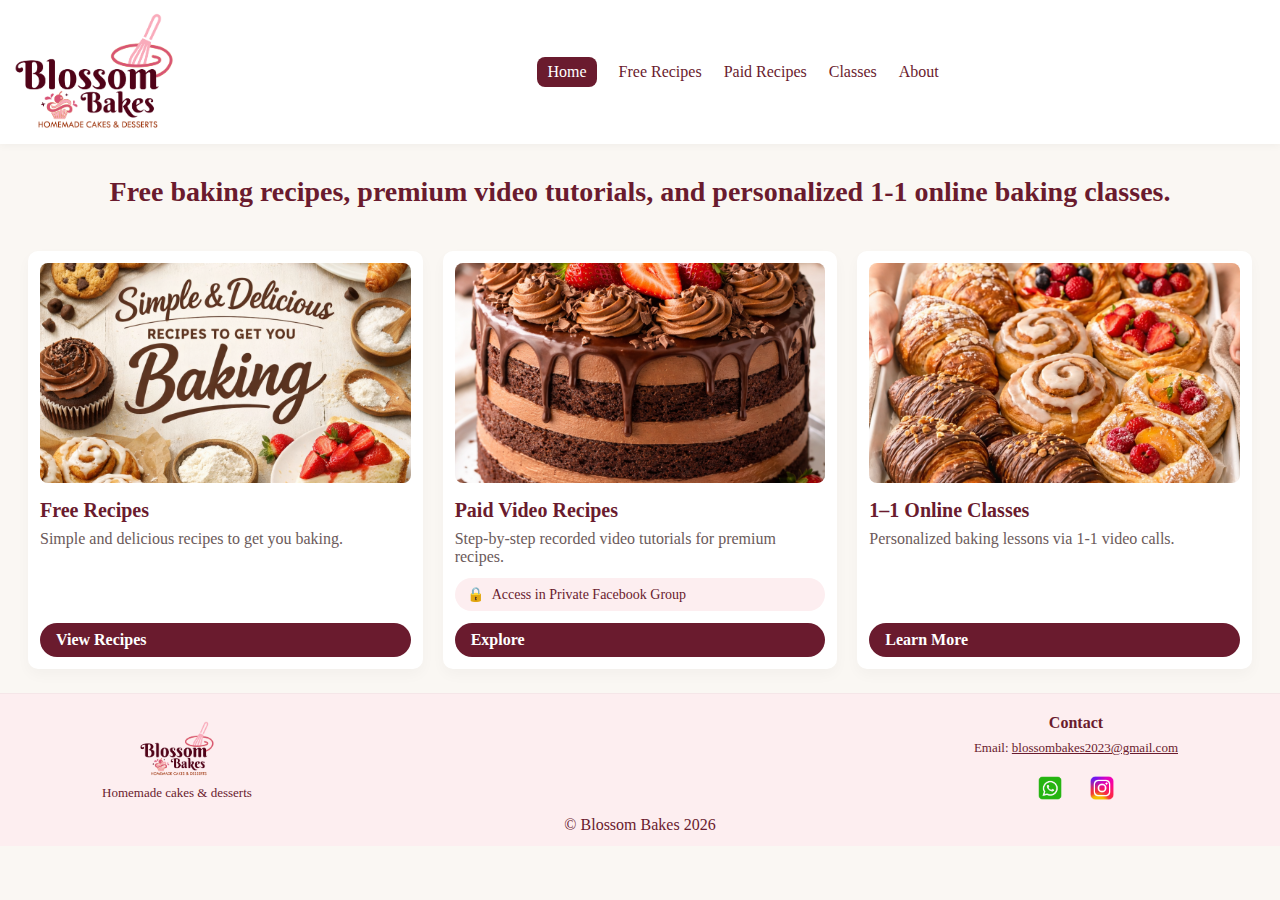
<file: index.html>
<!DOCTYPE html>
<html>
<head>
  <meta charset="utf-8">
  <meta name="viewport" content="width=device-width,initial-scale=1">
  <title>Blossom Bakes</title>
  <link rel="stylesheet" href="assets/css/style.css">
  <script defer src="assets/js/include-fragments.js"></script>
</head>
<body>

<div data-include="header"></div>

<main>
  <section class="hero">
    <div class="hero-inner">
      <h1>Free baking recipes, premium video tutorials, and personalized 1-1 online baking classes.</h1>
    </div>
  </section>

  <section class="cards-grid">
  <article class="card">
      <div class="card-media">
        <img src="assets/images/free-recipes.png" alt="free recipes assortment">
      </div>
      <div class="card-body">
        <h3 class="card-title">Free Recipes</h3>
        <p class="card-desc">Simple and delicious recipes to get you baking.</p>
        <a href="free-recipes.html" class="btn btn-primary">View Recipes</a>
      </div>
    </article>

  <article class="card">
      <div class="card-media">
        <img src="assets/images/paid-recipes.png" alt="Chocolate layer cake with strawberries">
      </div>
      <div class="card-body">
        <h3 class="card-title">Paid Video Recipes</h3>
        <p class="card-desc">Step-by-step recorded video tutorials for premium recipes.</p>
        <div class="card-badge"><span class="lock">🔒</span> Access in Private Facebook Group</div>
  <a href="paid-recipes.html" class="btn btn-primary">Explore</a>
      </div>
    </article>

  <article class="card">
      <div class="card-media">
        <img src="assets/images/live-class.png" alt="Baker holding tray of pastries">
      </div>
      <div class="card-body">
        <h3 class="card-title">1–1 Online Classes</h3>
        <p class="card-desc">Personalized baking lessons via 1-1 video calls.</p>
        <a href="classes.html" class="btn btn-primary">Learn More</a>
      </div>
    </article>
  </section>
</main>

<div data-include="footer"></div>

</body>
</html>
</file>
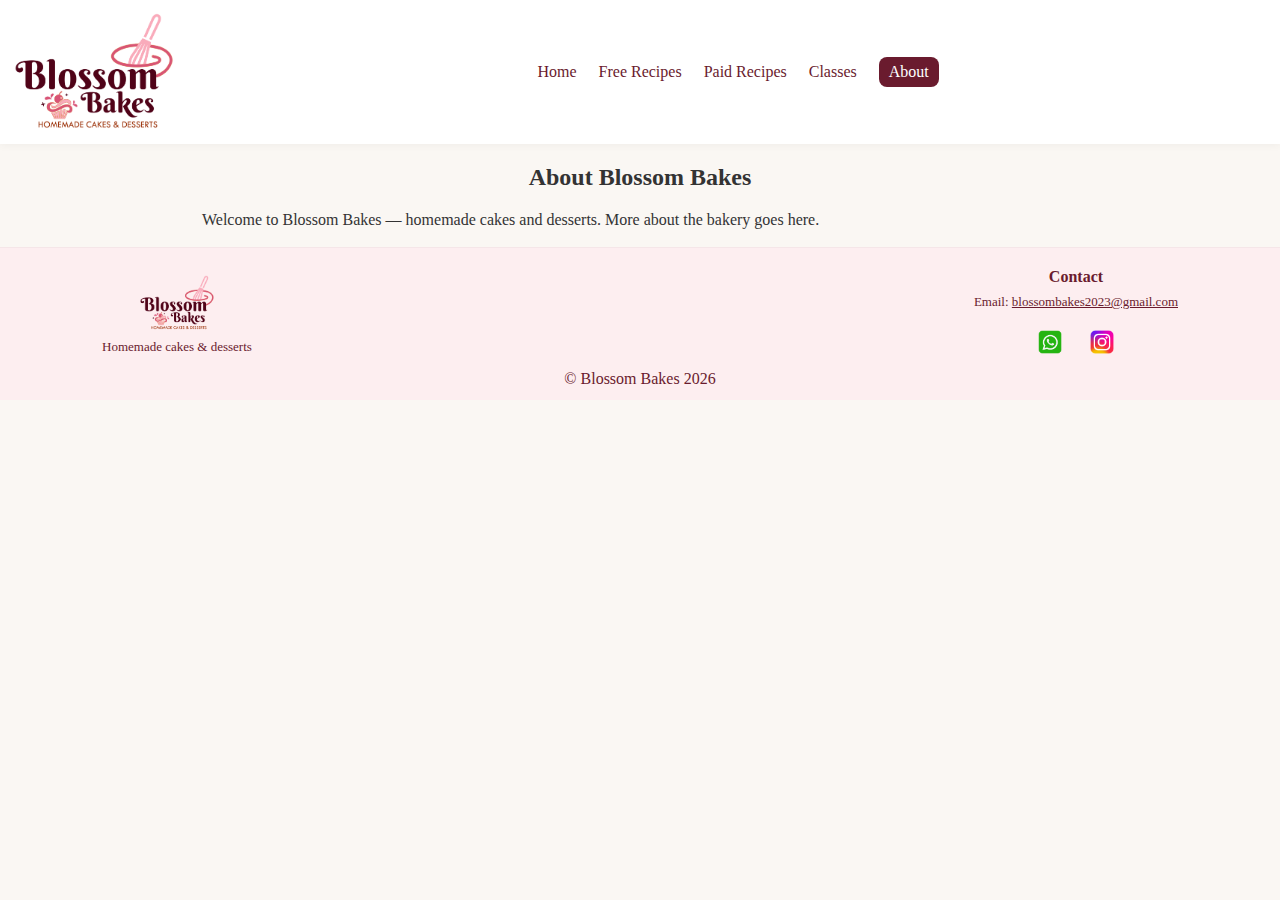
<file: about.html>
<!DOCTYPE html>
<html>
<head>
	<meta charset="utf-8">
	<meta name="viewport" content="width=device-width,initial-scale=1">
	<title>About | Blossom Bakes</title>
	<link rel="stylesheet" href="assets/css/style.css">
	<script defer src="assets/js/include-fragments.js"></script>
</head>
<body>

	<div data-include="header"></div>

	<main>
		<h2 style="text-align:center">About Blossom Bakes</h2>
		<section class="content" style="max-width:900px;margin:18px auto;padding:0 12px;">
			<p>Welcome to Blossom Bakes — homemade cakes and desserts. More about the bakery goes here.</p>
		</section>
	</main>

	<div data-include="footer"></div>
</body>
</html>
</file>
<file: assets/css/style.css>
:root {
  --primary: #6a1b2e;   /* maroon */
  --accent: #f3a6b1;    /* blush pink */
  --bg: #faf7f3;        /* cream */
  --cta: #7a8f78;       /* muted green */
}
* { box-sizing: border-box; }
body {
  margin: 0;
  font-family: Georgia, serif;
  background: var(--bg);
  color: #333;
}
html,body{max-width:100%;overflow-x:hidden;} /* prevent horizontal scrolling on small devices */
img{max-width:100%;height:auto;display:block;} /* responsive images */
/* Header */
.header-outer { background: #fff; box-shadow: 0 2px 8px rgba(0,0,0,0.04); }
header { width: 100%; background: transparent; }
.header-inner {
  display: flex;
  align-items: center;
  justify-content: flex-start; /* left-aligned brand */
  gap: 18px;
  padding: 8px 12px; /* narrow gutters */
}
/* make header-inner the containing block for absolutely-positioned mobile nav */
.header-inner { position: relative; }
.brand { display: flex; align-items: center; gap: 12px; margin-right: 20px; }
.brand a { display: block; }
.header-inner .brand img, header img, .site-logo { height: 120px; display: block; }
.tagline { font-size: 12px; color: var(--primary); font-weight: 700; }

/* Nav and actions */
.main-nav { display: flex; gap: 20px; margin-left: auto; align-items: center; }
.nav-toggle { display: none; background: transparent; border: 0; width: 44px; height: 44px; align-items:center; justify-content:center; cursor:pointer; }
.nav-toggle .hamburger{display:block; width:22px; height:2px; background:var(--primary); position:relative}
.nav-toggle .hamburger:before, .nav-toggle .hamburger:after{content:'';position:absolute;left:0;width:22px;height:2px;background:var(--primary)}
.nav-toggle .hamburger:before{top:-7px}
.nav-toggle .hamburger:after{top:7px}

/* Mobile nav (hidden by default) */
.main-nav.open{display:flex;flex-direction:column;gap:10px;position:absolute;left:0;right:0;top:100%;background:#fff;padding:12px 16px;box-shadow:0 6px 18px rgba(0,0,0,0.08);z-index:100}

/* when nav is open ensure body doesn't scroll horizontally */
body.nav-open{overflow:hidden}
.nav-toggle{z-index:120;}
.main-nav a { color: var(--primary); text-decoration: none; }
.main-nav a:hover { background: rgba(106,27,46,0.08); border-radius: 8px; padding: 6px 8px; }
.main-nav a:focus { outline: 2px solid rgba(106,27,46,0.18); outline-offset: 2px; }
.main-nav a.active { background: var(--primary); color: #fff; padding: 6px 10px; border-radius: 8px; }
.header-actions { margin-left: auto; display: flex; gap: 12px; align-items: center; }
.header-actions .icon {
  width: 64px;
  height: 64px;
  border-radius: 50%;
  display: inline-flex;
  align-items: center;
  justify-content: center;
  background: transparent; /* icon background transparent */
  color: #fff;
  text-decoration: none;
}
.header-actions .icon svg,
.header-actions .icon img { width: 32px; height: 32px; display: block; }

/* Hero */
.hero { text-align: center; padding: 12px 12px; }
.hero-inner { max-width: 1200px; margin: 0 auto; }
.hero h1 { color: var(--primary); font-size: 28px; line-height: 1.25; margin: 8px 0 18px; }

/* Cards grid */
.cards-grid {
  width: 100%;
  max-width: none;
  margin: 8px 0 12px;
  padding: 0 12px;
  display: grid;
  gap: 16px;
  grid-template-columns: repeat(3, 1fr);
  align-items: stretch; /* make grid items stretch to same height */
}
.card {
  background: #fff;
  border-radius: 10px;
  padding: 10px;
  box-shadow: 0 6px 14px rgba(25,20,20,0.03);
  display: flex;
  flex-direction: column;
  height: 100%; /* allow stretch within grid cell */
}
.card-media img { width: 100%; height: 220px; object-fit: cover; border-radius: 8px; display: block; }
.card-body { padding-top: 8px; display: flex; flex-direction: column; flex: 1 1 auto; }
.card-title { color: var(--primary); margin: 8px 0; font-size: 20px; }
.card-desc { color: #6b5a5a; margin: 0 0 12px 0; }
.card-badge { display: inline-flex; align-items: center; gap: 8px; padding: 8px 12px; background: #fdeef0; color: var(--primary); border-radius: 999px; font-size: 14px; margin-bottom: 12px; }
.btn { display: inline-block; padding: 8px 16px; border-radius: 24px; text-decoration: none; font-weight: 700; }
.btn-primary { background: var(--primary); color: #fff; }
.btn-secondary { background: var(--cta); color: #fff; }
.card-body .btn { margin-top: auto; }
.card > .btn { margin-top: auto; }

.site-footer { padding: 12px 0; margin-top: 12px; border-top: 1px solid rgba(0,0,0,0.03); }
.footer-inner { max-width: 1100px; margin: 0 auto; text-align: center; color: #7a5b5b; font-size: 13px; }

/* Footer layout: 3 columns */
/* use same background as the "Access in Private Facebook Group" badge */
.site-footer { background: #fdeef0; color: var(--primary); }
.site-footer a { color: var(--primary); }
.footer-inner { display: grid; grid-template-columns: 1fr 1fr 1fr; gap: 20px; max-width: 1100px; margin: 0 auto; padding: 24px 18px; align-items: start; }
.footer-brand { display:flex; flex-direction:column; gap:8px; align-items: center; text-align: center; }
.footer-logo { height: 56px; display:block; }
.footer-tag { font-size: 13px; color: var(--primary); }
.footer-links h4, .footer-contact h4 { margin: 0 0 8px 0; font-size: 16px; }
.footer-links ul { list-style: none; padding: 0; margin: 0; display:flex; flex-direction:column; gap:6px; }
.footer-links a { text-decoration: none; opacity: 0.95; }
.footer-contact { color: var(--primary); }
.footer-contact .contact-line { margin-bottom: 12px; color: var(--primary); }
.footer-contact a { color: var(--primary); text-decoration: underline; }
.footer-actions { display:flex; gap:12px; align-items:center;justify-content: center; }
.footer-actions .icon { width:40px; height:40px; border-radius:6px; display:inline-flex; align-items:center; justify-content:center; background: transparent; }
.footer-actions .icon img { width:24px; height:24px; display:block; }

.footer-bottom { background: rgba(0,0,0,0.03); padding: 10px 18px; text-align: center; color: var(--primary); font-size:13px; }
.legal-links { margin-top: 8px; }
.legal-links a { margin: 0 8px; color: var(--primary); text-decoration:none; }

@media (max-width: 900px) {
  .footer-inner { grid-template-columns: 1fr; text-align:center; }
  /* footer bottom stacks naturally when narrow */
}

/* Responsive */
@media (max-width: 1100px) {
  .cards-grid { grid-template-columns: repeat(2, 1fr); padding: 0 14px; }
  header img { height: 120px; }
  .header-actions .icon { width: 56px; height: 56px; }
  .card-media img { height: 150px; }
}
@media (max-width: 767px) {
  .main-nav { display: none; }
  .header-inner { padding: 10px 12px; }
  .hero h1 { font-size: 20px; }
  .cards-grid { grid-template-columns: 1fr; padding: 0 12px; }
  header img { height: 100px; }
  .header-actions .icon { width: 48px; height: 48px; }
  .card-media img { height: 140px; }
}
  /* Header - full width, left-flush brand */
  header {
    width: 100%;
    background: transparent;
  }
  .header-inner {
    display: flex;
    align-items: center;
    justify-content: flex-start;
    gap: 20px;
    padding: 12px 8px; /* horizontal gutter (narrow to flush left) */
  }
  .brand { display: flex; align-items: center; gap: 14px; margin-right: 24px; }
  header img { height: 150px; display: block; }
  .tagline { font-size: 12px; color: var(--primary); font-weight: 700; }

  /* Nav sits to the right of brand */
  .main-nav { display: flex; gap: 22px; margin-right: auto; align-items: center; }
  .main-nav a { color: var(--primary); text-decoration: none; }

  /* Icons on the far right */
  .header-actions { display: flex; align-items: center; gap: 12px; margin-left: auto; }
  .header-actions .icon {
    width: 64px; height: 64px; border-radius: 50%; display: inline-flex; align-items: center; justify-content: center;
    background: transparent; color: #fff; text-decoration: none;
  }
  .header-actions .icon svg,
  .header-actions .icon img { width: 32px; height: 32px; display: block; }

  /* Hero */
  .hero { text-align: center; padding: 18px 28px; }
  .hero-inner { max-width: 1200px; margin: 0 auto; }
  .hero h1 { color: var(--primary); font-size: 28px; line-height: 1.25; margin: 12px 0; }

  /* Cards grid - uses more horizontal space */
  .cards-grid { width: 100%; max-width: none; margin: 18px 0; padding: 0 16px; display: grid; gap: 22px; grid-template-columns: repeat(3, 1fr); align-items: stretch; }
  .card { background: #fff; border-radius: 10px; padding: 12px; box-shadow: 0 6px 14px rgba(25,20,20,0.03); display: flex; flex-direction: column; height: 100%; }
  .card-media img { width: 100%; height: 220px; object-fit: cover; border-radius: 8px; display: block; }
  .card-body { padding-top: 8px; display: flex; flex-direction: column; flex: 1 1 auto; }
  .card-title { color: var(--primary); margin: 8px 0; font-size: 20px; }
  .card-desc { color: #6b5a5a; margin: 0 0 12px 0; }
  .card-badge { display: inline-flex; align-items: center; gap: 8px; padding: 8px 12px; background: #fdeef0; color: var(--primary); border-radius: 999px; font-size: 14px; margin-bottom: 12px; }
  .btn { display: inline-block; padding: 8px 16px; border-radius: 24px; text-decoration: none; font-weight: 700; }
  .btn-primary { background: var(--primary); color: #fff; }
  .btn-secondary { background: var(--cta); color: #fff; }
  .card-body .btn { margin-top: auto; }
  .card > .btn { margin-top: auto; }

  /* Footer */
  .site-footer { padding: 12px 0; margin-top: 12px; border-top: 1px solid rgba(0,0,0,0.03); }
  .footer-inner { max-width: 1100px; margin: 0 auto; text-align: center; color: #7a5b5b; font-size: 13px; }

/* Footer actions (social icons) */
.footer-inner { display:flex; align-items:center; justify-content:space-between; gap:12px; padding: 8px 12px; }
.footer-actions { display:flex; gap:12px; align-items:center; }
.footer-actions .icon { width: 40px; height: 40px; border-radius: 6px; display:inline-flex; align-items:center; justify-content:center; background: transparent; text-decoration:none; }
.footer-actions .icon img { width: 24px; height: 24px; display:block; }

/* Responsive */
@media (max-width: 1100px) {
  .cards-grid { grid-template-columns: repeat(2, 1fr); padding: 0 14px; }
  header img, .site-logo { height: 120px; }
  .header-actions .icon { width: 56px; height: 56px; }
  .card-media img { height: 150px; }
}

@media (max-width: 900px) {
  .cards-grid { grid-template-columns: 1fr; padding: 0 16px; }
  .footer-inner { grid-template-columns: 1fr; text-align: center; }
}

@media (max-width: 767px) {
  /* Mobile header: show hamburger and compact logo */
  .nav-toggle { display: inline-flex; margin-left: auto; }
  .main-nav { display: none; }
  .main-nav.open { display: flex; }
  .main-nav.open { flex-direction: column; gap: 12px; position: absolute; left: 0; right: 0; top: calc(100% + 6px); background: #fff; padding: 12px 16px; box-shadow: 0 6px 18px rgba(0,0,0,0.08); z-index: 160; }
  .header-inner { padding: 10px 12px; }
  .hero h1 { font-size: 20px; }
  .cards-grid { grid-template-columns: 1fr; padding: 0 12px; }
  header img, .site-logo { height: 80px; }
  .card-media img { height: 160px; }

  /* Footer stack */
  .footer-inner { display: block; padding: 18px; text-align: center; }
  .footer-brand, .footer-contact { margin-bottom: 12px; }
}

/* Ensure CTA sits at bottom of card-body when possible */
.card-body .btn { margin-top: auto; }
/* also support cards where the button is a direct child (small card) */
.card > .btn { margin-top: auto; }

.site-footer { padding: 12px 0; margin-top: 12px; border-top: 1px solid rgba(0,0,0,0.03); }
.footer-inner { max-width: 1100px; margin: 0 auto; text-align: center; color: #7a5b5b; font-size: 13px; }
.footer-copyright{ text-align: center; }

/* final layout resets */
.cards-grid { width: 100%; max-width: none; margin: 0; padding: 12px 28px; display: grid; gap: 20px; grid-template-columns: repeat(3, 1fr); align-items: stretch; }

/* Ensure on small screens the cards always stack one per row (override any later rules) */
@media (max-width: 900px) {
  .cards-grid { grid-template-columns: 1fr !important; padding: 0 12px; }
}

/* Mobile nav transition: use max-height + opacity for smooth open/close */
@media (max-width: 767px) {
  /* keep nav present in the flow but collapsed so transitions work */
  .main-nav {
    display: flex !important;
    flex-direction: column;
    gap: 12px;
    max-height: 0;
    opacity: 0;
    overflow: hidden;
    transition: max-height 320ms ease, opacity 220ms ease, padding 220ms ease;
    position: absolute;
    left: 0;
    right: 0;
    top: calc(100% + 6px);
    background: #fff;
    padding: 0 16px;
    box-shadow: none;
    z-index: 160;
  }

  .main-nav.open {
    max-height: 480px; /* enough for several links */
    opacity: 1;
    padding: 12px 16px;
    box-shadow: 0 6px 18px rgba(0,0,0,0.08);
  }
  /* backdrop overlay behind the mobile menu */
  .menu-backdrop {
    position: fixed;
    left: 0; right: 0; top: 0; bottom: 0;
    background: rgba(0,0,0,0.35);
    opacity: 0;
    pointer-events: none;
    transition: opacity 220ms ease;
    z-index: 140;
  }
  .menu-backdrop.show { opacity: 1; pointer-events: auto; }
}
</file>
